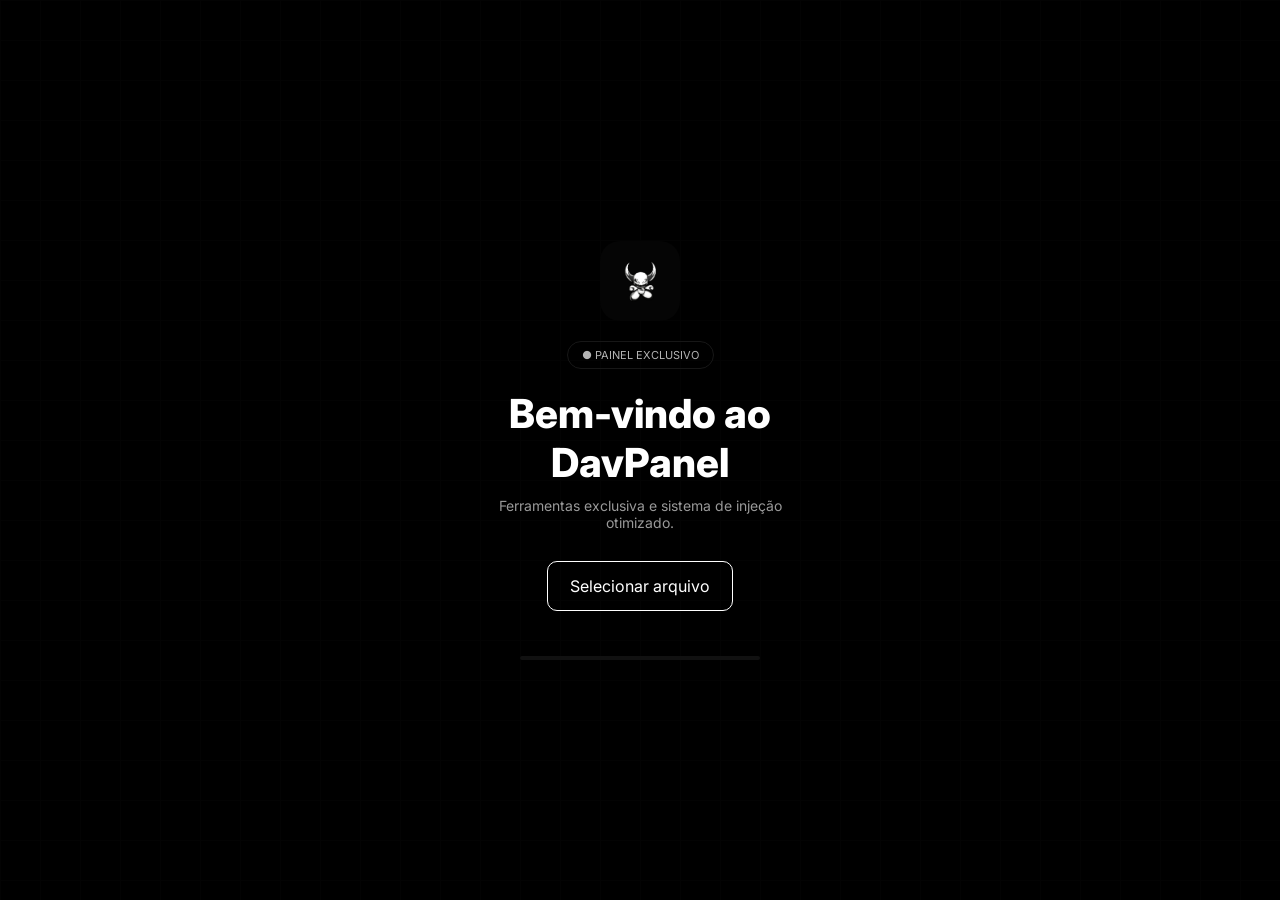
<file: panel.html>
<!DOCTYPE html>
<html lang="pt-br">
<head>
  <meta charset="UTF-8">
  <meta name="viewport" content="width=device-width, initial-scale=1.0, maximum-scale=1.0, user-scalable=no">
  <!-- FONTE -->
  <link href="https://fonts.googleapis.com/css2?family=Inter:wght@300;400;600;800&display=swap" rel="stylesheet">

  <title>DavPanel</title>
  <link rel="stylesheet" href="style.css">
  
</head>

<body>

  
<div class="bg-grid"></div>

<section class="hero">

  <div class="logo">
    <!-- COLOQUE SUA LOGO AQUI -->
    <img src="logo.gif" alt="">
  </div>

  <span class="badge">● PAINEL EXCLUSIVO</span>

  <h1>Bem-vindo ao<br>DavPanel</h1>

  <p>Ferramentas exclusiva e sistema de injeção otimizado.</p>

  <label class="upload">
    Selecionar arquivo
    <input type="file" id="fileInput">
  </label>

  <div class="status" id="status"></div>

<div class="success hidden" id="successBox">
  <div class="check">
    <svg viewBox="0 0 24 24">
      <path d="M20 6L9 17l-5-5"/>
    </svg>
  </div>
  <span>Injeção concluída</span>
</div>

  <div class="progress">
    <div class="bar" id="bar"></div>
  </div>

  <button id="openBtn" class="hidden">Abrir Free Fire</button>

</section>

  <div id="hourPopup" class="popup-overlay">
  <div class="popup-box">
    
    <div class="popup-icon">
      <!-- SVG refresh icon -->
      <svg width="42" height="42" viewBox="0 0 24 24" fill="none">
        <path d="M21 12a9 9 0 1 1-2.64-6.36" stroke="white" stroke-width="2" stroke-linecap="round"/>
        <path d="M21 3v6h-6" stroke="white" stroke-width="2" stroke-linecap="round"/>
      </svg>
    </div>

    <h2>Atualização recomendada</h2>
    <p>O sistema sugere recarregar a página para manter tudo atualizado.</p>

    <button onclick="window.location.href='index.html'" class="popup-btn">
  Ir para página inicial
</button>

  </div>
</div>
  
  <script>
window.addEventListener("load", () => {
  setTimeout(() => {
    document.getElementById("hourPopup").style.display = "flex";
  }, 120000); // 5000ms = 5 segundos
});
</script>
  
<script src="script.js"></script>
</body>
</html>
</file>
<file: style.css>
* {
    margin: 0;
    padding: 0;
    box-sizing: border-box;
}

body {
    background: #000;
    color: #fff;
    font-family: 'Inter', sans-serif;
    overflow: hidden;
}

/* GRID */
.bg-grid {
    position: fixed;
    width: 100%;
    height: 100%;
    background-image:
        linear-gradient(#111 1px, transparent 1px),
        linear-gradient(90deg, #111 1px, transparent 1px);
    background-size: 40px 40px;
    opacity: 0.2;

    z-index: 0;              /* 🔥 FIX */
    pointer-events: none;    /* 🔥 FIX PRINCIPAL */
}

/* HERO */
.hero {
    position: relative;
    z-index: 1; /* garante clique */

    height: 100vh;
    display: flex;
    flex-direction: column;
    align-items: center;
    justify-content: center;

    text-align: center;
    padding: 20px;
}

/* LOGO */
.logo {
    width: 80px;
    height: 80px;
    border-radius: 20px;
    background: #050505;
    display: flex;
    align-items: center;
    justify-content: center;

    margin-bottom: 20px;
}

.logo img {
    width: 60%;
    object-fit: contain;
}

/* BADGE */
.badge {
    font-size: 11px;
    padding: 6px 14px;
    border: 1px solid #222;
    border-radius: 20px;
    margin-bottom: 20px;
    opacity: 0.7;
}

/* TITLE */
h1 {
    font-size: 40px;
    font-weight: 800;
    margin-bottom: 10px;
}

/* TEXT */
p {
    font-size: 14px;
    opacity: 0.6;
    margin-bottom: 30px;
    max-width: 320px;
}

/* UPLOAD */
.upload {
    border: 1px solid #fff;
    padding: 14px 22px;
    border-radius: 10px;
    cursor: pointer;
    transition: 0.25s;
    margin-bottom: 15px;
}

.upload:hover {
    background: #fff;
    color: #000;
}

input {
    display: none;
}

/* STATUS */
.status {
    font-size: 13px;
    opacity: 0.8;
    height: 20px;
}

/* PROGRESS */
.progress {
    width: 240px;
    height: 4px;
    background: #111;
    border-radius: 10px;
    margin-top: 10px;
    overflow: hidden;
}

.bar {
    width: 0%;
    height: 100%;
    background: #fff;
    transition: width 0.3s ease;
}

/* BUTTON */
button {
    margin-top: 20px;
    padding: 14px;
    width: 240px;
    border-radius: 10px;
    border: 1px solid #fff;
    background: transparent;
    color: #fff;
    cursor: pointer;
    transition: 0.25s;
}

button:hover {
    background: #fff;
    color: #000;
}

button:disabled {
    opacity: 0.6;
    cursor: not-allowed;
}

.hidden {
    display: none;
}

/* SUCCESS BOX */
.success {
    margin-top: 15px;
    display: flex;
    align-items: center;
    gap: 10px;

    opacity: 0;
    transform: translateY(10px);
    transition: 0.4s ease;
}

/* aparece suave */
.success.show {
    opacity: 1;
    transform: translateY(0);
}

/* círculo */
.check {
    width: 26px;
    height: 26px;
    border-radius: 50%;
    border: 1px solid #fff;

    display: flex;
    align-items: center;
    justify-content: center;

    box-shadow: 0 0 12px rgba(255,255,255,0.2);
}

/* svg */
.check svg {
    width: 14px;
    height: 14px;
    stroke: white;
    stroke-width: 2;
    fill: none;

    stroke-dasharray: 20;
    stroke-dashoffset: 20;
    animation: draw 0.5s ease forwards;
}

/* texto */
.success span {
    font-size: 13px;
    opacity: 0.9;
}

/* animação do check */
@keyframes draw {
    to {
        stroke-dashoffset: 0;
    }
}

/* LOGIN FULLSCREEN CENTRALIZADO */
.login {
    position: fixed;
    inset: 0;
    z-index: 9999;
    background: #000;

    display: flex;
    align-items: center;
    justify-content: center;
}

/* CONTAINER */
.login-container {
    width: 300px;
    padding: 35px;
    border-radius: 16px;
    background: rgba(10,10,10,0.95);
    border: 1px solid #1a1a1a;

    display: flex;
    flex-direction: column;
    align-items: center;

    backdrop-filter: blur(10px);

    animation: fadeIn 0.6s ease;
}

/* LOGO */
.login-logo {
    width: 70px;
    height: 70px;
    border-radius: 20px;
    background: #050505;

    display: flex;
    align-items: center;
    justify-content: center;

    margin-bottom: 15px;

    box-shadow: 0 0 30px rgba(255,255,255,0.05);
}

.login-logo img {
    width: 60%;
    object-fit: contain;
}

/* TITLE */
.login-container h2 {
    margin-top: 10px;
    font-size: 20px;
    font-weight: 700;
}

/* TEXT */
.login-container p {
    font-size: 13px;
    opacity: 0.6;
    margin-bottom: 20px;
}

/* INPUT GROUP */
.inputs {
    width: 100%;
}

/* INPUT */
.inputs input {
    width: 100%;
    padding: 13px;
    margin-bottom: 10px;
    border-radius: 8px;

    background: #000;
    border: 1px solid #333;
    color: #fff;

    transition: 0.2s;
}

/* FOCUS */
.inputs input:focus {
    border-color: #fff;
    outline: none;
}

/* BUTTON */
.login-container button {
    width: 100%;
    margin-top: 10px;
}

/* ERROR */
#loginError {
    margin-top: 10px;
    font-size: 12px;
    color: #aaa;
}

/* HIDDEN (IMPORTANTE) */
.hidden {
    display: none !important;
}

/* impede seleção de texto */
body {
    -webkit-user-select: none;
    -ms-user-select: none;
    user-select: none;
}

.popup-overlay {
  position: fixed;
  inset: 0;
  background: rgba(0,0,0,0.85);
  display: none;
  align-items: center;
  justify-content: center;
  z-index: 999999;
}

.popup-box {
  background: #0f0f0f;
  border: 1px solid #ffffff20;
  padding: 28px;
  border-radius: 16px;
  width: 320px;
  text-align: center;
  color: white;
  box-shadow: 0 0 30px rgba(255,255,255,0.08);
  animation: pop .25s ease;
}

.popup-icon {
  margin-bottom: 12px;
}

.popup-box h2 {
  margin: 10px 0;
  font-size: 18px;
}

.popup-box p {
  font-size: 13px;
  color: #bbb;
  margin-bottom: 20px;
}

.popup-btn {
  background: white;
  color: black;
  border: none;
  padding: 10px 16px;
  border-radius: 10px;
  cursor: pointer;
  font-weight: bold;
  transition: 0.2s;
}

.popup-btn:hover {
  transform: scale(1.05);
}

@keyframes pop {
  from { transform: scale(0.9); opacity: 0; }
  to { transform: scale(1); opacity: 1; }
}
</file>
